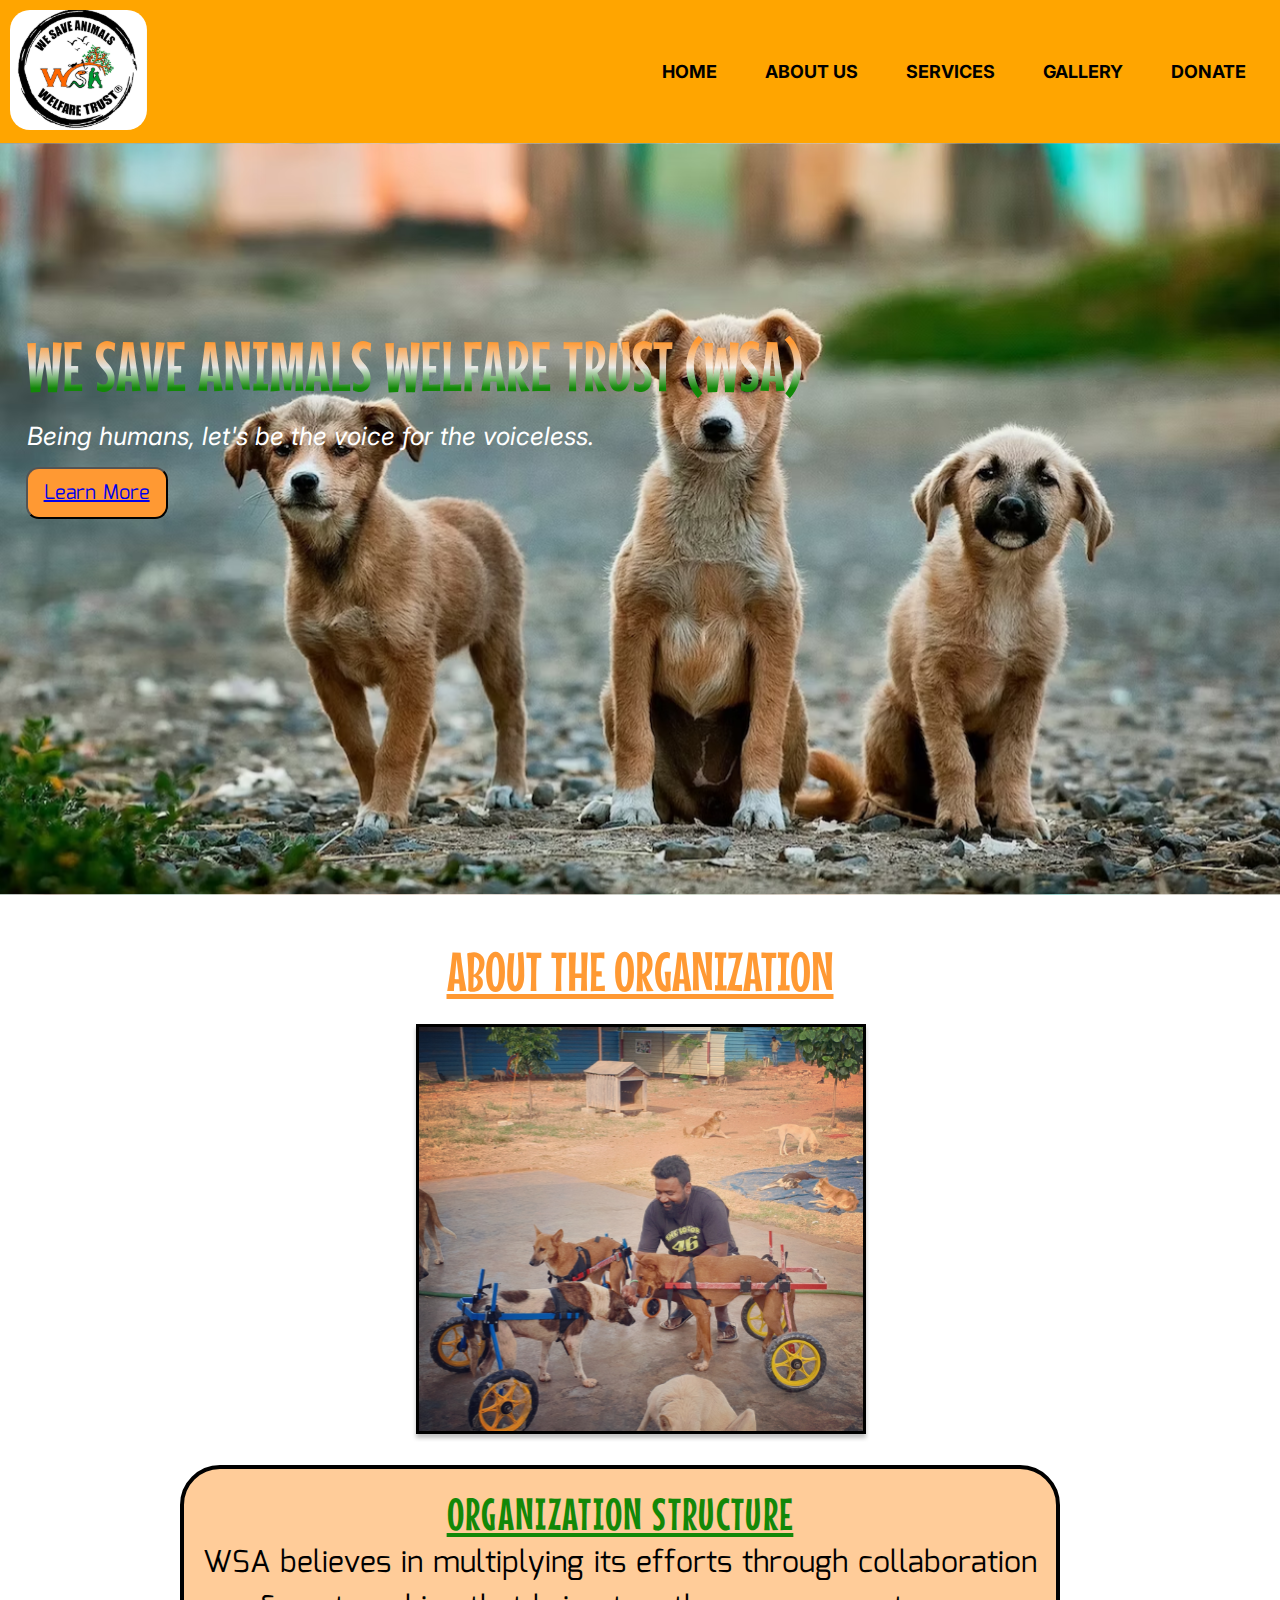
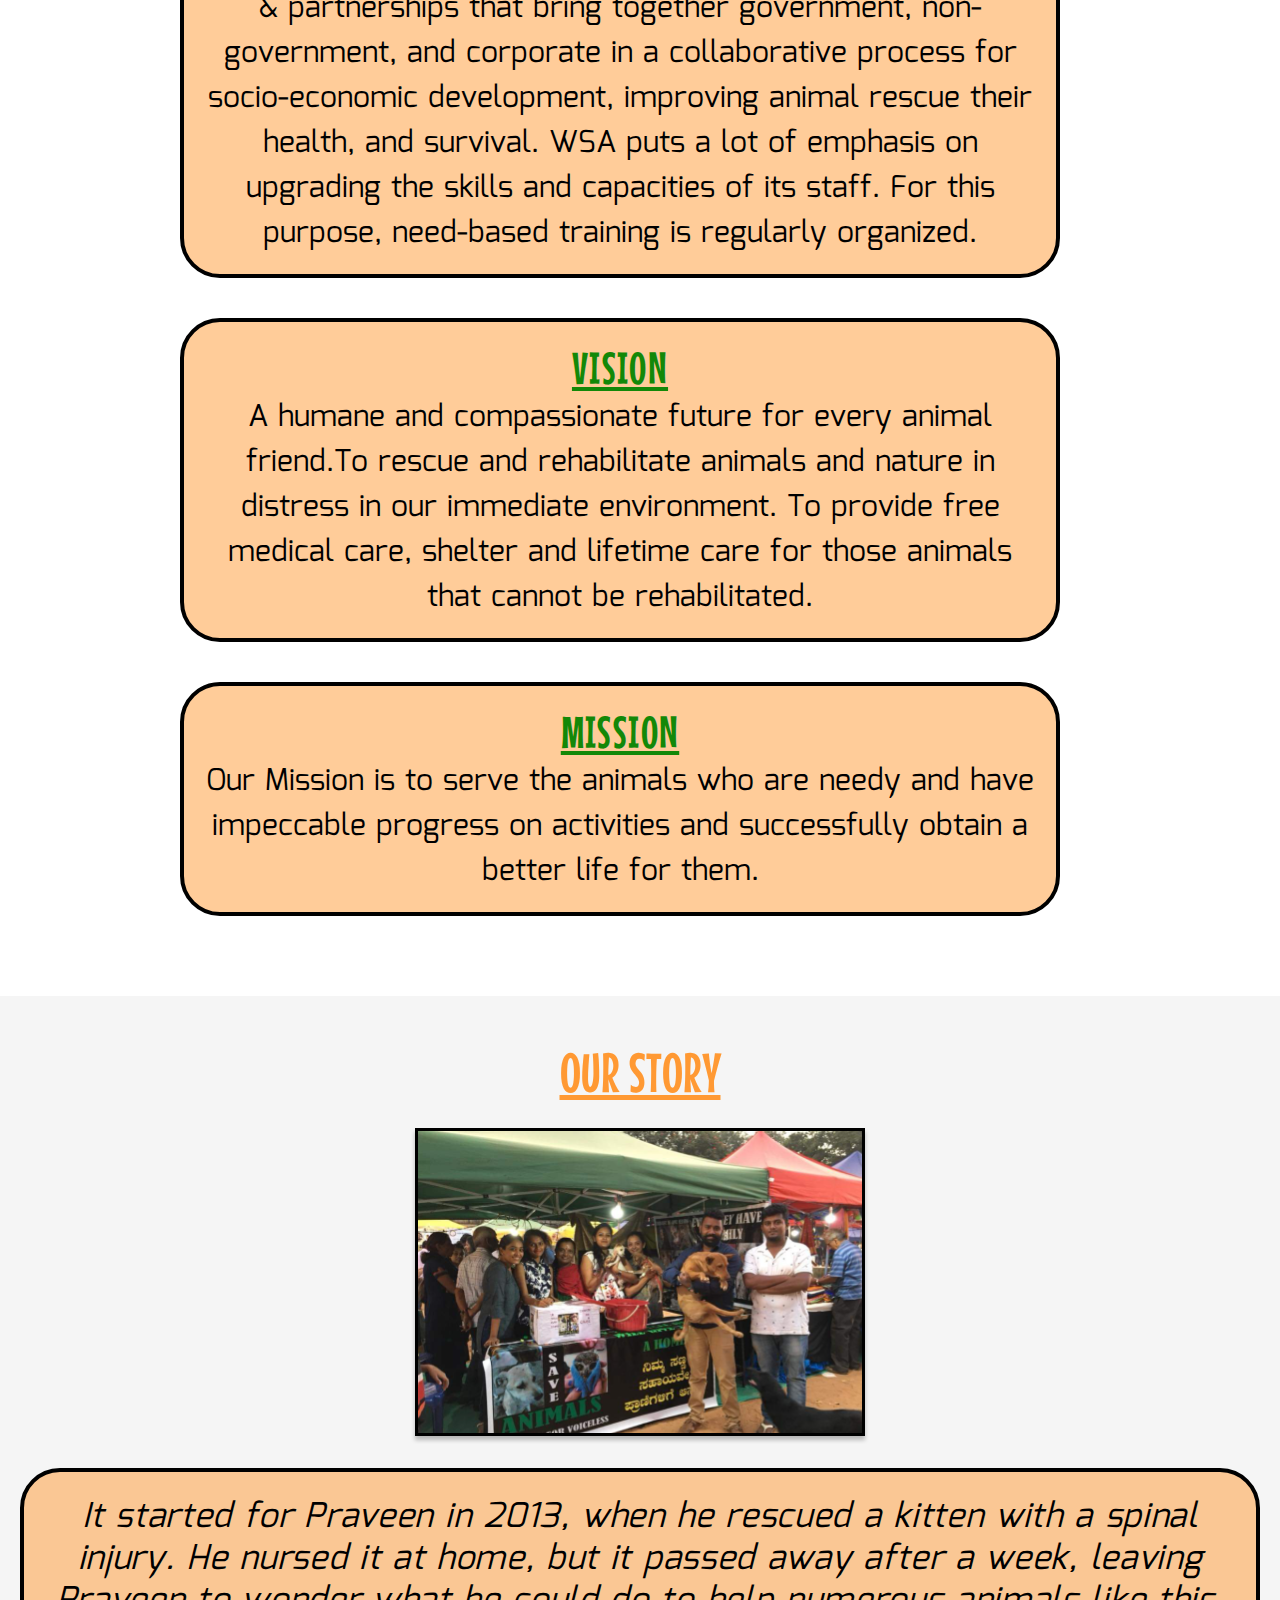
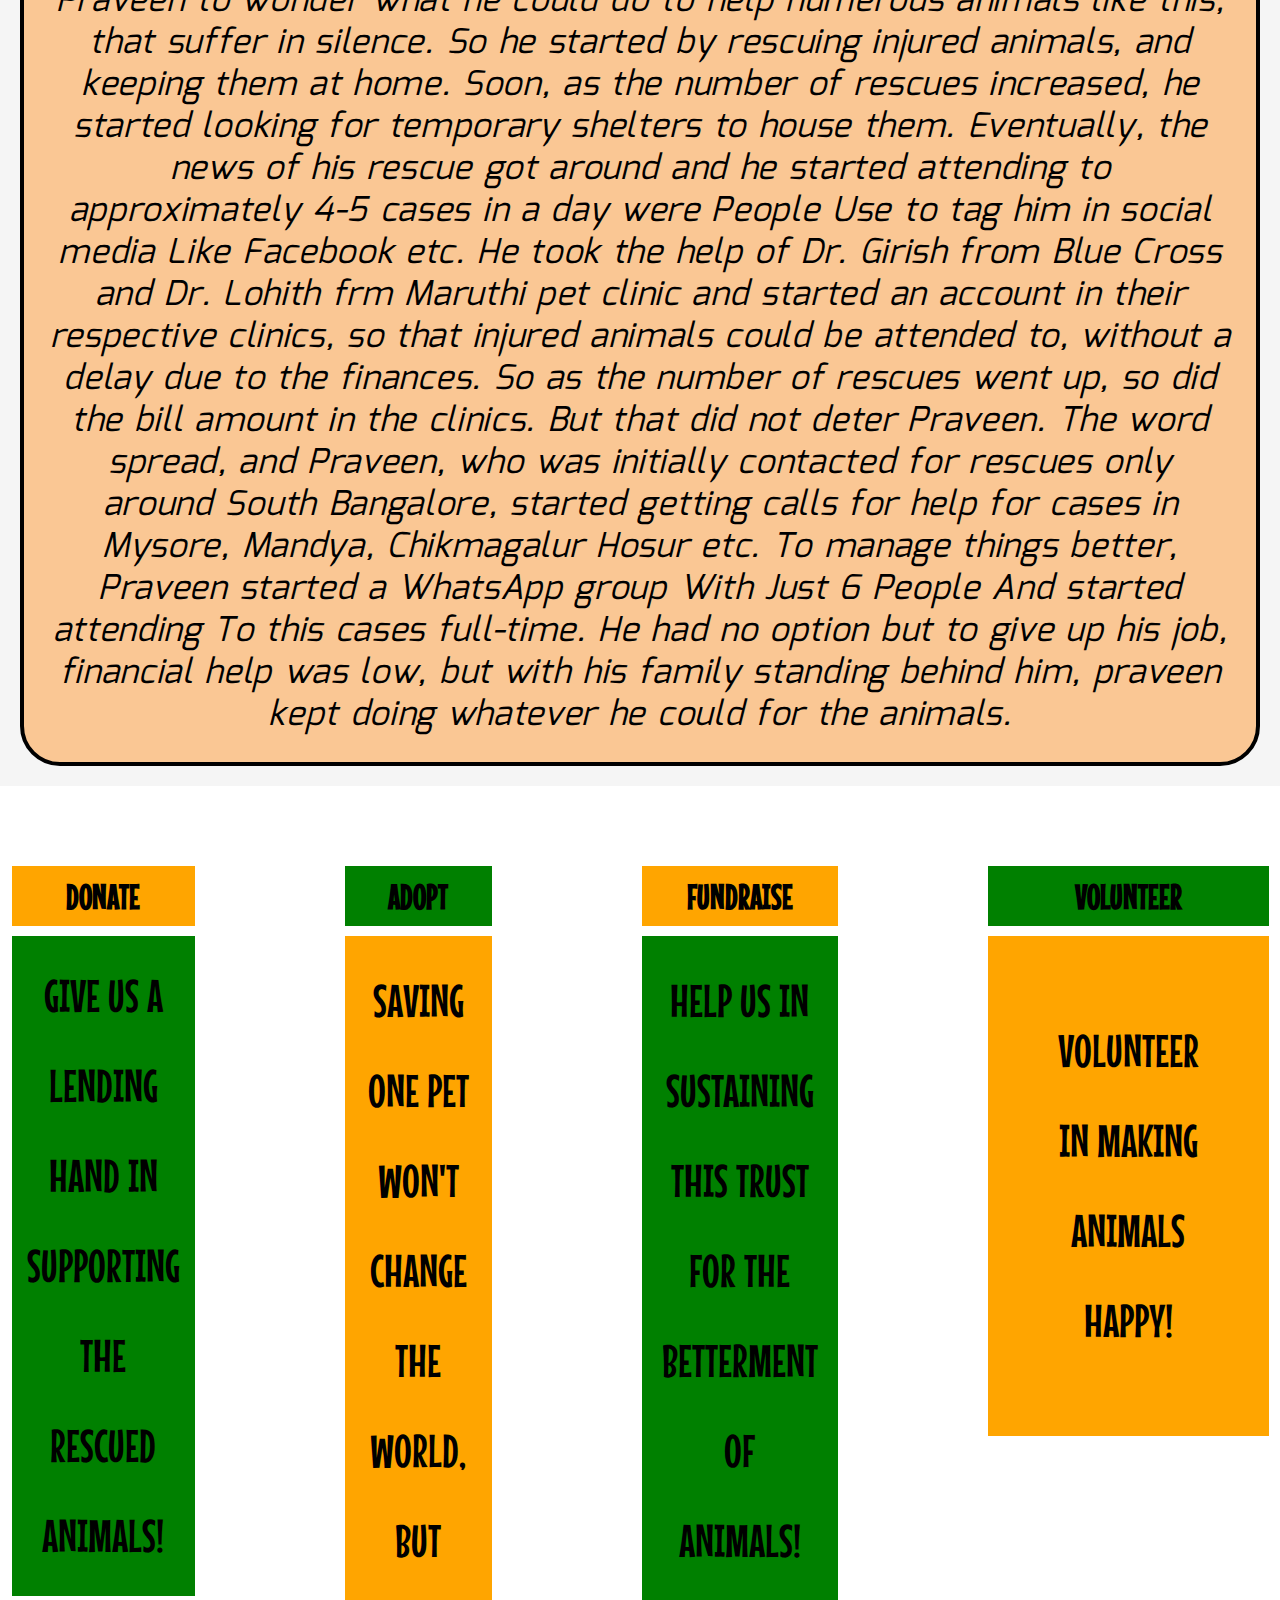
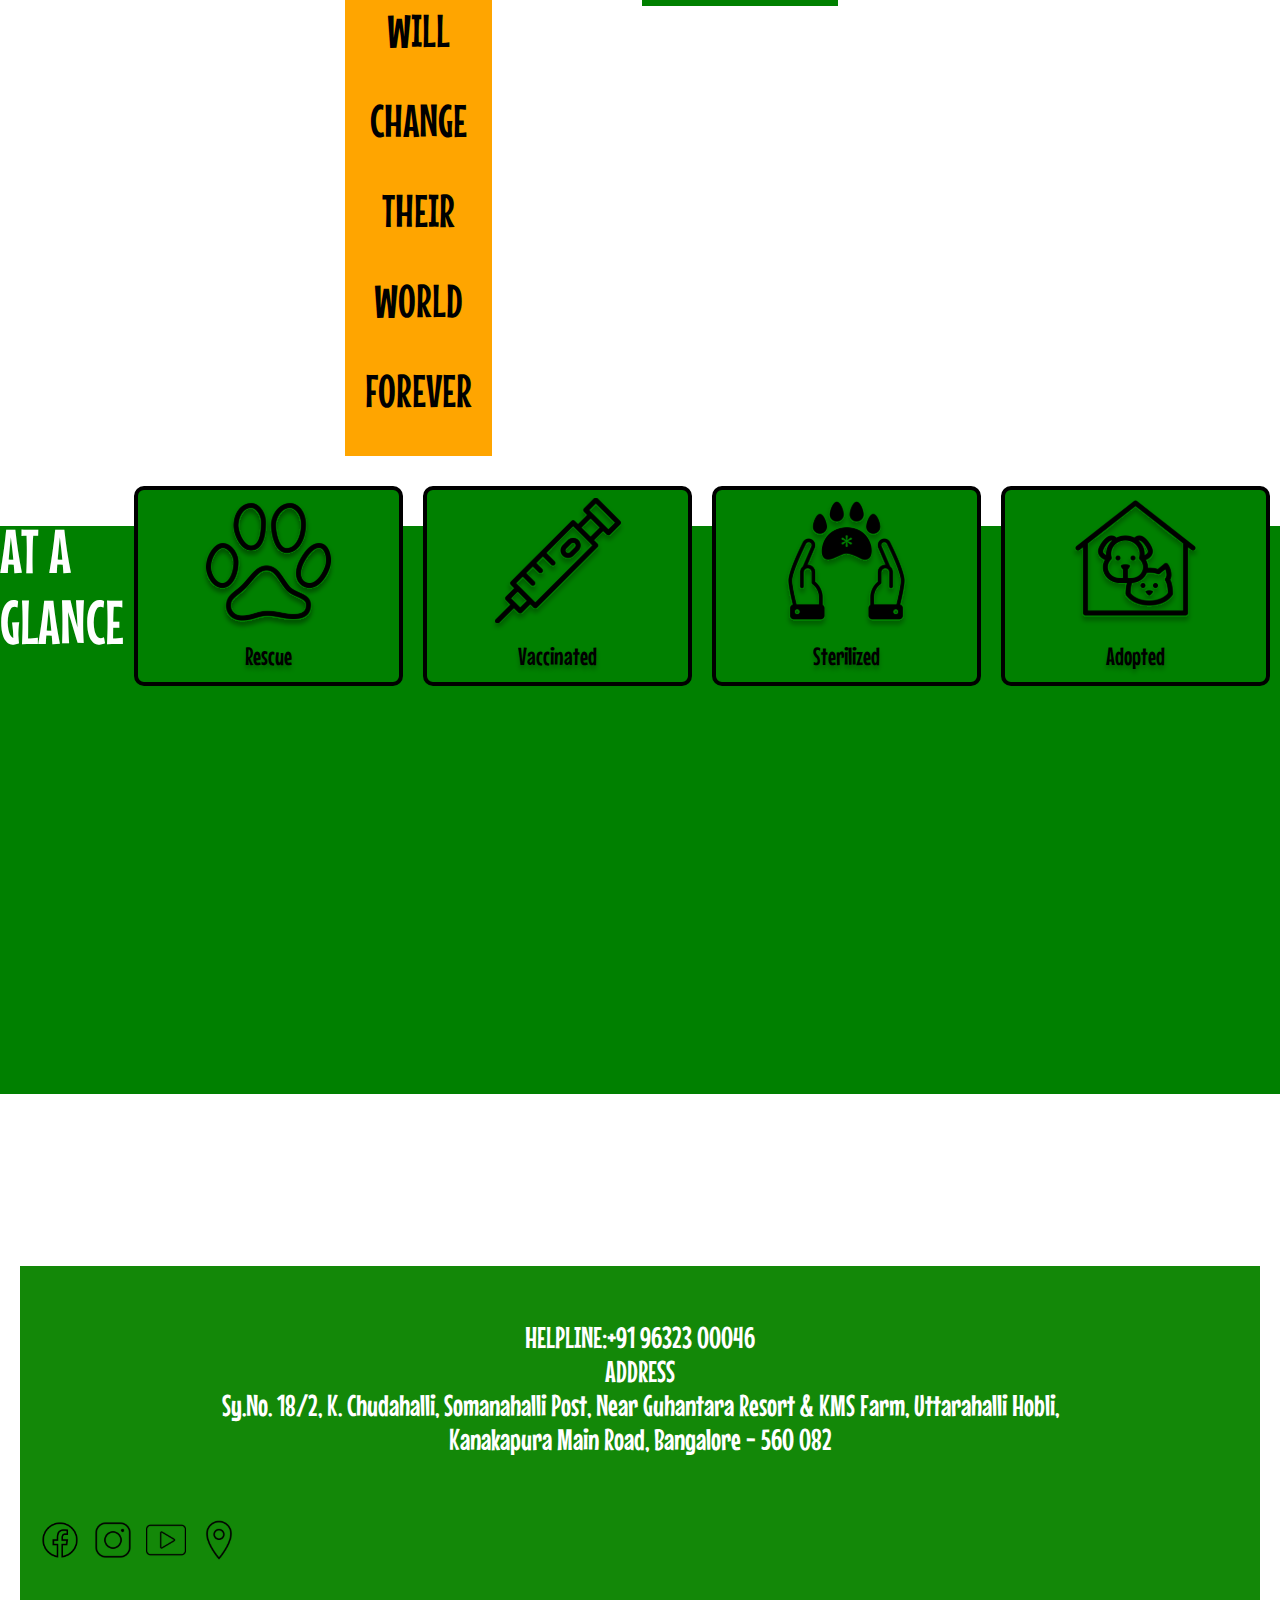
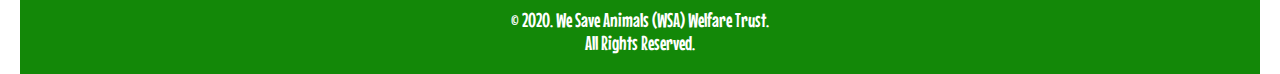
<file: index.html>
<!DOCTYPE html>
<html lang="en">

<head>
    <meta charset="UTF-8">
    <meta http-equiv="X-UA-Compatible" content="IE=edge">
    <meta name="viewport" content="width=device-width, initial-scale=1.0">
    <link rel="preconnect" href="https://fonts.googleapis.com">
    <link rel="preconnect" href="https://fonts.gstatic.com" crossorigin>
    <style>
        @import url('https://fonts.googleapis.com/css2?family=Inter:wght@500;700&family=Mina&family=Mouse+Memoirs&display=swap');
    </style>
    <link rel="stylesheet" href="./top.css">
    <link rel="stylesheet" href="./main.css">
    <link rel="shortcut icon" href="favicon-32x32.png" type="image/x-icon">
    <title>Main</title>
</head>

<body>

    <div class="nav-container">
        <!--navbar start-->
        <nav class="navigation_bar">
            <div class="logo">
                <img src="./logo.svg" alt="logo" width="137" height="120" />
            </div>

            <ul>
                <li>
                    <a href="index.html">HOME</a>
                </li>
                <li>
                    <a href="#ABOUT US">ABOUT US</a>
                </li>
                <li>
                    <a href="services.html">SERVICES</a>
                </li>
                <li>
                    <a href="gallery.html">GALLERY</a>
                </li>
                <li>
                    <a href="donate.html" class="btndark">DONATE</a>
                </li>
            </ul>
        </nav>
    </div>
    <!-- main-starts -->
    <main class="main-container">
        <div class="hero-image">
            <img src="./background.svg" alt="background">
            <div class="image-text">
                <div class="heading">WE SAVE ANIMALS WELFARE TRUST (WSA)</div>
                <p class="small-text"><i>Being humans, let's be the voice for the voiceless.</i></p>
                <button class="btn"><a href="donate.html">Learn More</a></button>
            </div>
        </div>
    </main>
    <!-- main-ends -->
    <!-- about-starts -->
    <div id="ABOUT US"></div>
    <div class="about-container">
        <u class="heading-about">ABOUT THE ORGANIZATION</u>
        <div class="about-img">
            <img src="./about page.svg" alt="about-page">
        </div>
        <div class="boxwhole">
            <div class="box1">
                <div class="org-struc"><u>ORGANIZATION STRUCTURE</u></div>
                <p class="org-body">WSA believes in multiplying its efforts through collaboration & partnerships that
                    bring
                    together government, non-government, and corporate in a collaborative process for socio-economic
                    development, improving animal rescue their health, and survival. WSA puts a lot of emphasis on
                    upgrading
                    the skills and capacities of its staff. For this purpose, need-based training is regularly
                    organized.
                </p>
            </div>
            <div class="box2">
                <div class="vision"><u>VISION</u>
                </div>
                <p class="vbody">A humane and compassionate future for every animal friend.To rescue and rehabilitate
                    animals and nature in distress in our immediate environment. To provide free medical care, shelter
                    and lifetime care for those animals that cannot be rehabilitated.</p>
            </div>
            <div class="box3">
                <div class="mission"><u>MISSION</u></div>
                <p class="mbody">Our Mission is to serve the animals who are needy and have impeccable progress on
                    activities and successfully obtain a better life for them.</p>
            </div>
        </div>
    </div>
    <!-- about-ends -->
    <!-- story-starts -->
    <div class="story-container">
        <u class="heading-story">OUR STORY</u>
        <img src="./ourStory.svg" alt="ourStory" class="story-image">
        <div class="box4">
            <p class="story-body"><i>It started for Praveen in 2013, when he rescued a kitten with a spinal injury. He
                    nursed it at home, but it passed away after a week, leaving Praveen to wonder what he could do to
                    help numerous animals like this, that suffer in silence. So he started by rescuing injured animals,
                    and keeping them at home. Soon, as the number of rescues increased, he started looking for temporary
                    shelters to house them. Eventually, the news of his rescue got around and he started attending to
                    approximately 4-5 cases in a day were People Use to tag him in social media Like Facebook etc. He
                    took the help of Dr. Girish from Blue Cross and Dr. Lohith frm Maruthi pet clinic and started an
                    account in their respective clinics, so that injured animals could be attended to, without a delay
                    due to the finances. So as the number of rescues went up, so did the bill amount in the clinics. But
                    that did not deter Praveen.

                    The word spread, and Praveen, who was initially contacted for rescues only around South Bangalore,
                    started getting calls for help for cases in Mysore, Mandya, Chikmagalur Hosur etc. To manage things
                    better, Praveen started a WhatsApp group With Just 6 People And started attending To this cases
                    full-time. He had no option but to give up his job, financial help was low, but with his family
                    standing behind him, praveen kept doing whatever he could for the animals.</i>
            </p>
        </div>
    </div>
    <!-- story-ends -->
    <!-- informative-page-starts -->
    <div class="informative-container">
        <div class="infobox">
            <div class="donate">
                DONATE
            </div>
            <p class="dontext">GIVE US A LENDING HAND IN SUPPORTING THE RESCUED ANIMALS!</p>
        </div>
        <div class="infobox">
            <div class="adopt">
                ADOPT
            </div>
            <p class="textadopt">SAVING ONE PET WON'T CHANGE THE WORLD, BUT WILL CHANGE THEIR WORLD FOREVER</p>
        </div>
        <div class="infobox">
            <div class="fundraise">
                FUNDRAISE
            </div>
            <p class="fundraisetext">HELP US IN SUSTAINING THIS TRUST FOR THE BETTERMENT OF ANIMALS!</p>
        </div>
        <div class="infobox">
            <div class="volunteer">
                VOLUNTEER
            </div>
            <p class="volunteertext">VOLUNTEER IN MAKING ANIMALS HAPPY!</p>
        </div>
    </div>
    <!-- information-page-ends -->
    <!-- interact-page-begins -->
    <div class="ataglance-container">
        <p class="ata">AT A GLANCE</p>
        <div class="rescue-section">
          <div class="imgrescue">
            <img src="./rescued.svg" alt="rescued" /><br>
          </div>
          <p class="restext">???<br>RESCUED</p>
        </div>
        <div class="vaccinated-section">
          <div class="imgvacci">
            <img src="./vaccinated.svg" alt="vaccinated" /><br>
          </div>
          <p class="vacitest">???<br>VACCINATED</p>
        </div>
        <div class="sterilized-section">
          <div class="imgster">
            <img src="./sterlized.svg" alt="sterlized" />
          </div>
          <p class="stertest">???<br>STERLIZED</p>
        </div>
        <div class="adopted-section">
          <div class="imgado">
            <img src="./adopted.svg" alt="adopted" />
          </div>
          <p class="adotest">???<br>ADOPTED</p>
        </div>
      </div>
      
    <!-- interact-page-ends -->
       <!-- ending-page-starts -->
       <footer>
        <div class="ending-container">
          <div class="right-section">
            <br> HELPLINE:+91 96323 00046<br>
            ADDRESS<br>
            Sy.No. 18/2, K. Chudahalli, Somanahalli Post, Near Guhantara Resort & KMS Farm, Uttarahalli Hobli,<br>
            Kanakapura
            Main Road, Bangalore - 560 082<br><br>
          </div>
          <div class="left-section">
            <div class="sociallinks">
              <li> <a href="https://www.facebook.com/people/WSA-We-Save-Animals/100064329866728/"><img
                    src="./fb.png" alt="fbnewicon" class="ing"><i class="fb"></i></a></li>
              <li><a href="https://www.instagram.com/we__save__animals/?hl=en"><img src="./insta.svg" alt="insta"
                    class="ing"><i class="in"></i></a></li>
              <li><a href="https://www.youtube.com/@wesaveanimals8357"><i class="yt"><img src="./youtube.svg"
                      alt="youtube" class="ing"></i></a></li>
              <li> <a
                  href="https://www.google.com/maps/place/We+Save+Animals/@12.791543,77.4895944,17z/data=!3m1!4b1!4m6!3m5!1s0x3bae41bc0304b55b:0x767846db379dcc5a!8m2!3d12.791543!4d77.4917831!16s%2Fg%2F11fjbkj2y0?entry=ttu"><img
                    src="./location.svg" alt="location" class="ing"><i class="loc"></i></a>
              </li>
            </div>
          </div>
          <div class="middle"> © 2020. We Save Animals (WSA) Welfare Trust.<br>
            All Rights Reserved.
          </div>
        </div>
      </footer>
      <!-- ending-page-ends -->
    <script src="./main.js"></script>
</body>

</html>
</file>
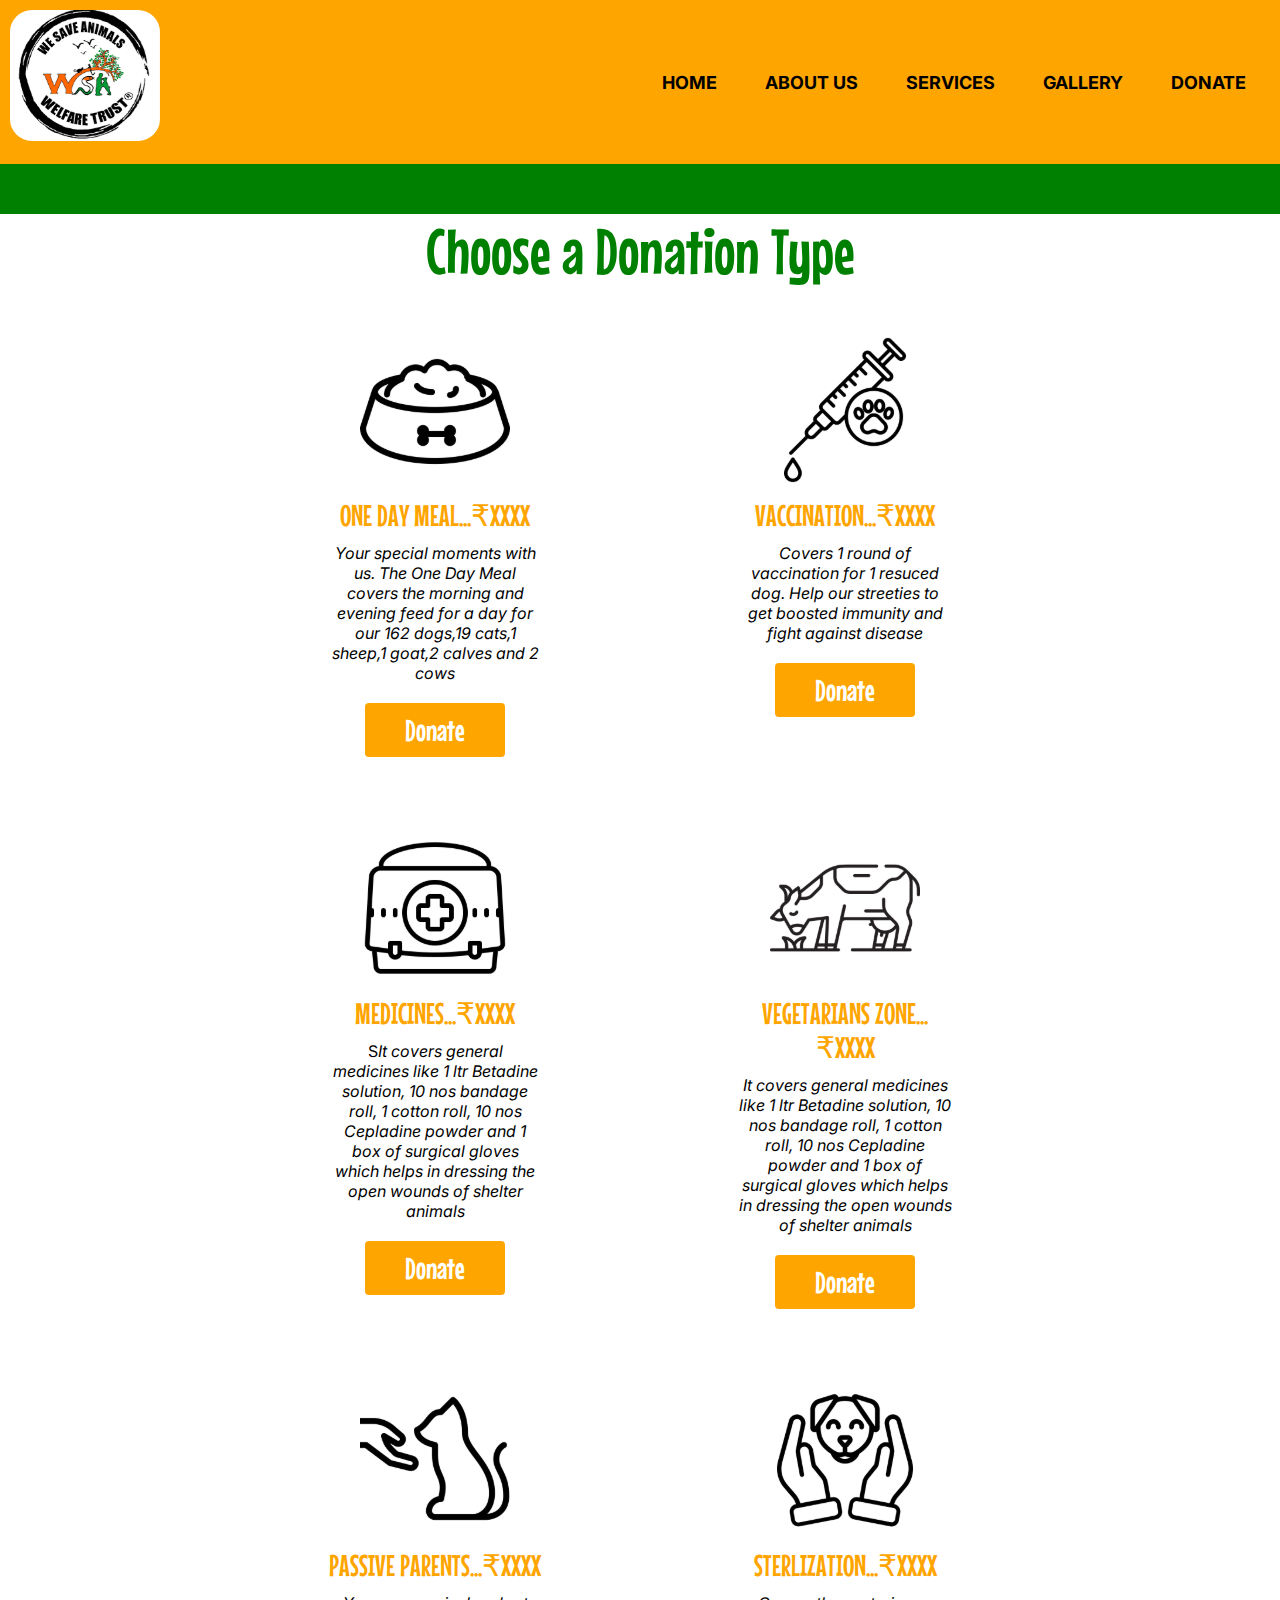
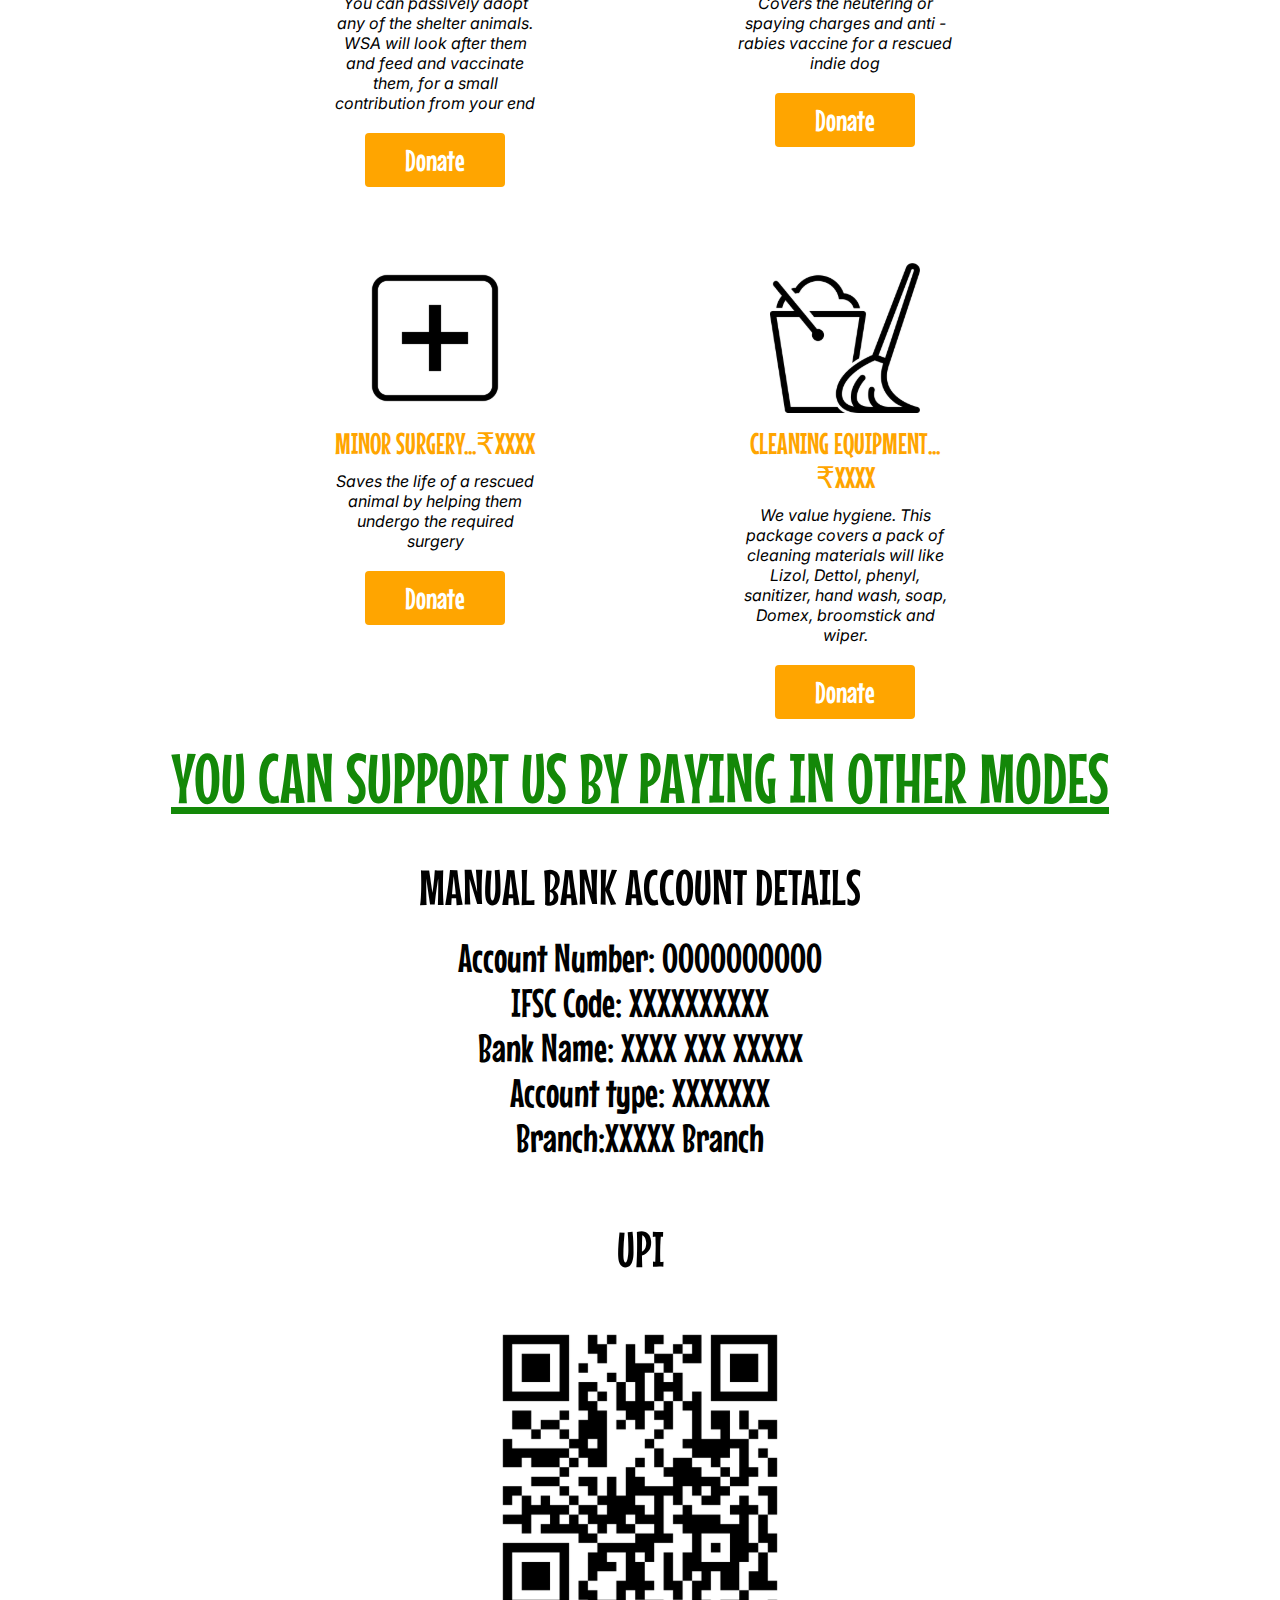
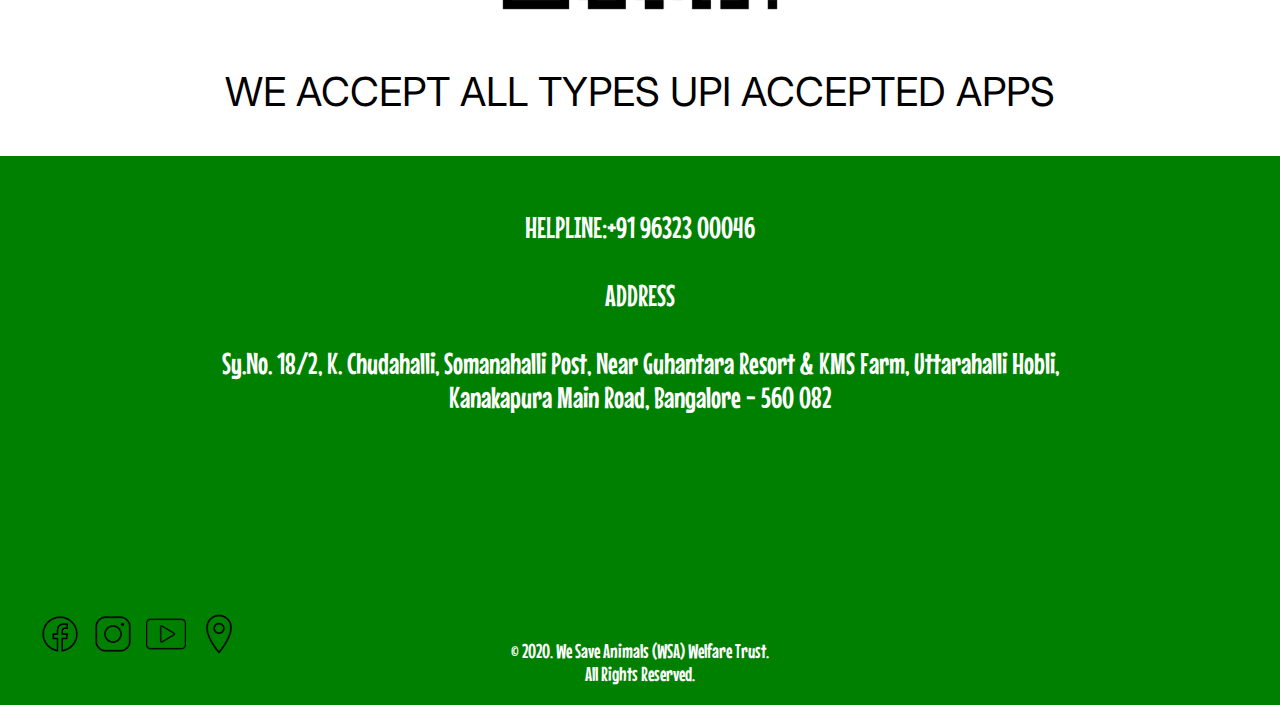
<file: donate.html>
<!DOCTYPE html>
<html lang="en">

<head>
  <meta charset="UTF-8">
  <meta http-equiv="X-UA-Compatible" content="IE=edge">
  <meta name="viewport" content="width=device-width, initial-scale=1.0">
  <style>
    @import url('https://fonts.googleapis.com/css2?family=Inter:wght@500;700&family=Mina&family=Mouse+Memoirs&display=swap');
  </style>
  <link rel="stylesheet" href="./top.css">
  <link rel="stylesheet" href="./donate.css">
  <link rel="stylesheet" href="footer.css">
  <title>Donate</title>
  <link rel="shortcut icon" href="favicon-32x32.png" type="image/x-icon">
</head>

<body>

  <div class="nav-container">
    <!--navbar start-->
    <nav class="navigation_bar">
      <div class="logo">
          <img src="./logo.svg" alt="logo" width="137" height="120" />
      </div>

      <ul>
          <li>
              <a href="index.html">HOME</a>
          </li>
          <li>
              <a href="index.html#ABOUT US">ABOUT US</a>
          </li>
          <li>
              <a href="services.html">SERVICES</a>
          </li>
          <li>
              <a href="gallery.html">GALLERY</a>
          </li>
          <li>
              <a href="donate.html" class="btndark">DONATE</a>
          </li>
      </ul>
  </nav>
</div>
    </nav>
    <!-- navbar-end -->
    <!-- main-page-starts -->
    <div class="greencover">
    </div>
    <div class="container">
      <div class="head1">
        Choose a Donation Type
      </div>
      <div class="donation-types">
        <div class="donation-type">
          <img src="./onedaymealDonate.svg" alt="onedaymealDonate" />
          <div class="textcont">ONE DAY MEAL...₹XXXX
          </div>
          <p><i>Your special moments with us. The One Day Meal covers the morning and evening feed for a day for our 162
              dogs,19 cats,1 sheep,1 goat,2 calves and 2 cows</i></p>
          <br>
          <a href="UPIpage.html" class="donate-btn">Donate </a>
        </div>


        <div class="donation-type">
          <img src="./vaccinationDonate.svg" alt="vaccinationDonate" />
          <div class="textcont">VACCINATION...₹XXXX
          </div>
          <p>
          <p><i>Covers 1 round of vaccination for 1 resuced dog. Help our streeties to get boosted immunity and fight
              against
              disease</i></p>
          <br>
          <a href="UPIpage.html" class="donate-btn">Donate </a>
        </div>

        <div class="donation-type">
          <img src="./medicineDonate.svg" alt="medicineDonate" />
          <div class="textcont">MEDICINES...₹XXXX
          </div>
          <p>S<i>It covers general medicines like 1 ltr Betadine solution, 10 nos bandage roll, 1 cotton roll, 10 nos
              Cepladine
              powder and 1 box of surgical gloves which helps in dressing the open wounds of shelter animals</i></p>
          <br>
          <a href="UPIpage.html" class="donate-btn">Donate </a>
        </div>

        <div class="donation-type">
          <img src="./vegezoneDonate.svg" alt="vegezoneDonate" />
          <div class="textcont">VEGETARIANS ZONE...₹XXXX
          </div>
          <p><i>It covers general medicines like 1 ltr Betadine solution, 10 nos bandage roll, 1 cotton roll, 10 nos
              Cepladine
              powder and 1 box of surgical gloves which helps in dressing the open wounds of shelter animals</i></p>
          <br>
          <a href="UPIpage.html" class="donate-btn">Donate</a>
        </div>

        <div class="donation-type">
          <img src="./passiveparentDonate.svg" alt="passiveparentDonate">
          <div class="textcont">PASSIVE PARENTS...₹XXXX
          </div>
          <p> <i>You can passively adopt any of the shelter animals. WSA will look after them and feed and vaccinate
              them, for a
              small contribution from your end</i></p>
          <br>
          <a href="UPIpage.html" class="donate-btn">Donate</a>
        </div>

        <div class="donation-type">
          <img src="./sterlizationDonate.svg" alt="sterlizationDonate" />
          <div class="textcont">STERLIZATION...₹XXXX
          </div>
          <p><i>Covers the neutering or spaying charges and anti - rabies vaccine for a rescued indie dog </i></p>
          <br>
          <a href="UPIpage.html" class="donate-btn">Donate</a>
        </div>

        <div class="donation-type">
          <img src="./minorSurgeryDonate.svg" alt="minorSurgeryDonate" />
          <div class="textcont">MINOR SURGERY...₹XXXX
          </div>
          <p><i>Saves the life of a rescued animal by helping them undergo the required surgery</i></p>
          <br>
          <a href="UPIpage.html" class="donate-btn">Donate</a>
        </div>

        <div class="donation-type">
          <img src="./cleaningEquipDonate.svg" alt="cleaningEquipDonate">
          <div class="textcont">CLEANING EQUIPMENT...₹XXXX
          </div>
          <p> <i>We value hygiene. This package covers a pack of cleaning materials will like Lizol, Dettol, phenyl,
              sanitizer,
              hand wash, soap, Domex, broomstick and wiper.
            </i></p>
          <br>
          <a href="UPIpage.html" class="donate-btn">Donate</a>
        </div>
      </div>
    </div>

    <!-- mainpage-ends -->
    <!-- manual-donate-starts -->
    <div class="or"><u> YOU CAN SUPPORT US BY PAYING IN OTHER MODES</u></div>
    <div id="PAYMENT">
    <div class="manual">
      <div class="payment">
        MANUAL BANK ACCOUNT DETAILS<br>
        <div class="infopay">
          Account Number: 0000000000<br>
          IFSC Code: XXXXXXXXXX<br>
          Bank Name: XXXX XXX XXXXX<br>
          Account type: XXXXXXX<br>
          Branch:XXXXX Branch
        </div>
      </div>
    </div>
    <div class="upi">
      <p class="upitext">UPI</p>
      <img src="./upidonate.svg" alt="upidonate" class="upiimg">
      <p class="uptext">WE ACCEPT ALL TYPES UPI ACCEPTED APPS</p>
    </div>
    </div>
    <!-- manual-donate-ends -->
    <!-- ending-page-starts -->
    <footer>
      <div class="ending-container">
        <div class="right-section">
          <br> HELPLINE:+91 96323 00046<br><br>
          ADDRESS<br><br>
          Sy.No. 18/2, K. Chudahalli, Somanahalli Post, Near Guhantara Resort & KMS Farm, Uttarahalli Hobli,<br>
          Kanakapura
          Main Road, Bangalore - 560 082<br><br>
        </div>
        <footer class="footer">
          <div class="left-section">
            <div class="sociallinks">
              <li> <a href="https://www.facebook.com/people/WSA-We-Save-Animals/100064329866728/"><img
                src="./fb.png" alt="fbnewicon" class="ing"><i class="fb"></i></a></li>
          <li><a href="https://www.instagram.com/we__save__animals/?hl=en"><img src="./insta.svg" alt="insta"
                class="ing"><i class="in"></i></a></li>
          <li><a href="https://www.youtube.com/@wesaveanimals8357"><i class="yt"><img src="./youtube.svg"
                  alt="youtube" class="ing"></i></a></li>
          <li> <a
              href="https://www.google.com/maps/place/We+Save+Animals/@12.791543,77.4895944,17z/data=!3m1!4b1!4m6!3m5!1s0x3bae41bc0304b55b:0x767846db379dcc5a!8m2!3d12.791543!4d77.4917831!16s%2Fg%2F11fjbkj2y0?entry=ttu"><img
                src="./location.svg" alt="location" class="ing"><i class="loc"></i></a>
          </li>
            </div>
          </div>
        </footer>
        
        <div class="middle"> © 2020. We Save Animals (WSA) Welfare Trust.<br>
          All Rights Reserved.
        </div>
      </div>
    </footer>
    <!-- ending-page-ends -->
</body>
</file>
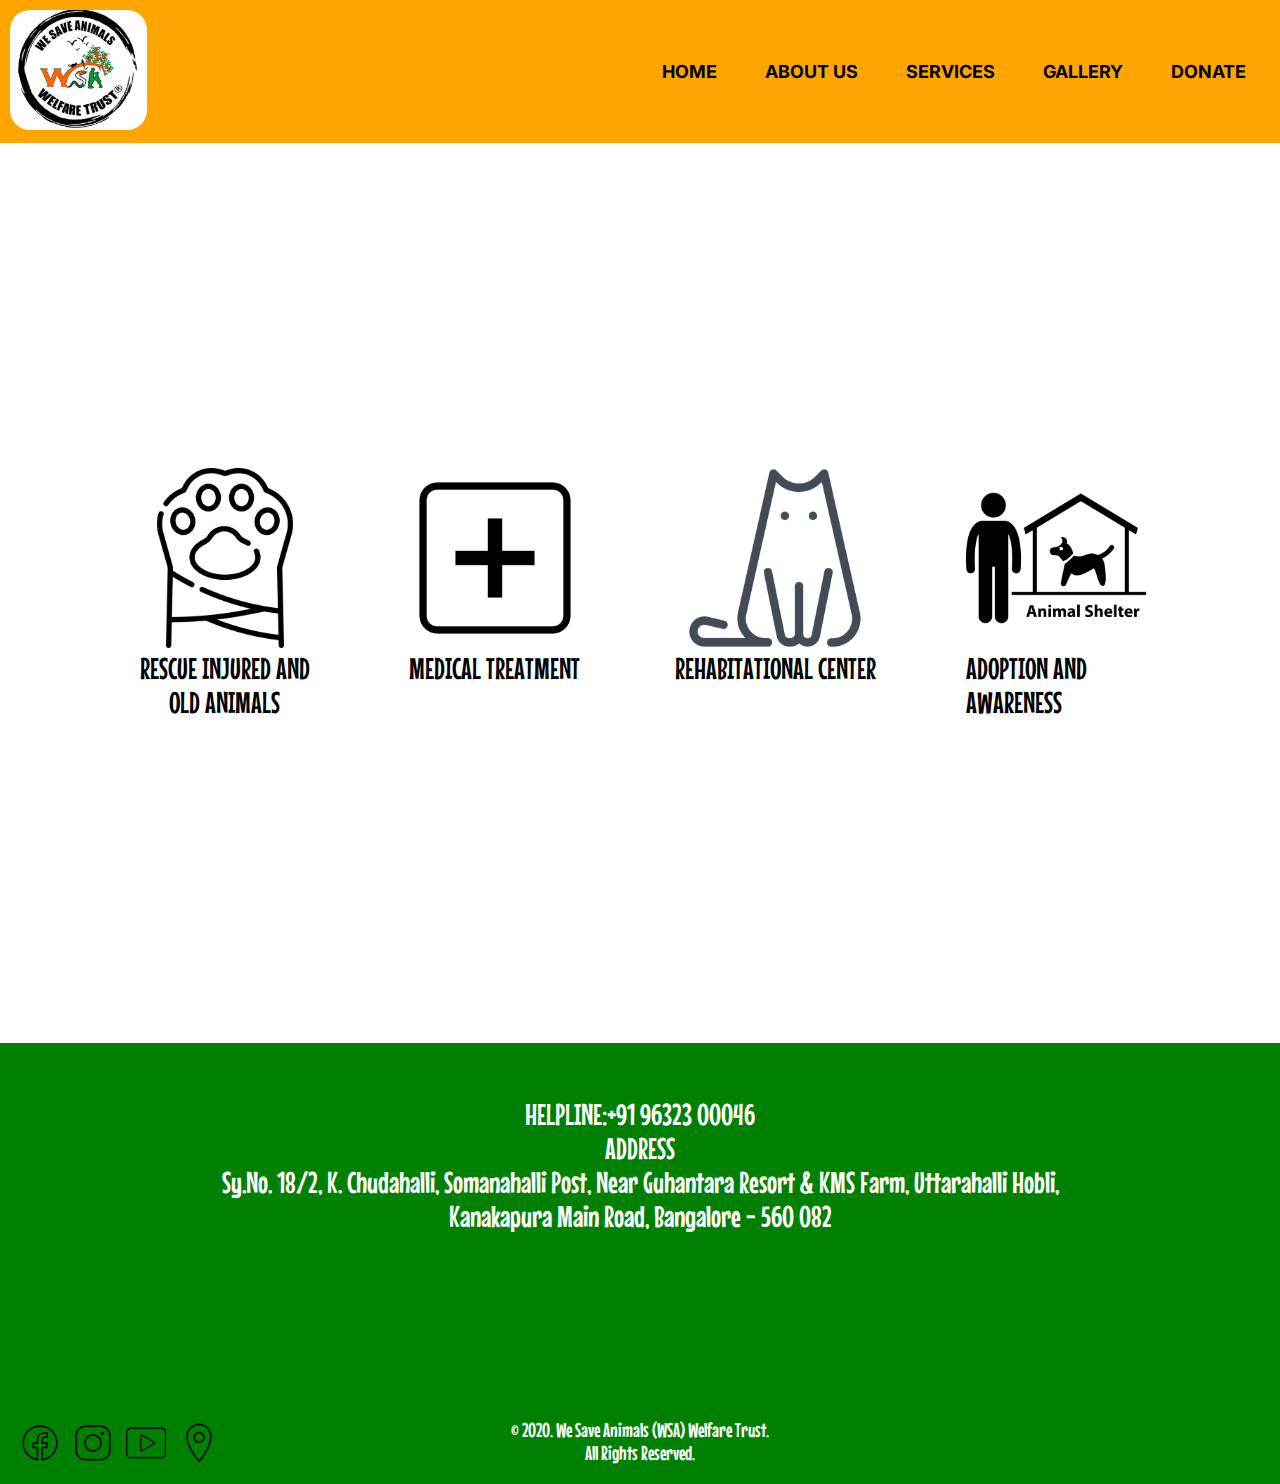
<file: services.html>
<!DOCTYPE html>
<html lang="en">

<head>
  <meta charset="UTF-8">
  <meta http-equiv="X-UA-Compatible" content="IE=edge">
  <meta name="viewport" content="width=device-width, initial-scale=1.0">

  <style>
    @import url('https://fonts.googleapis.com/css2?family=Inter:wght@500;700&family=Mina&family=Mouse+Memoirs&display=swap');
  </style>
  <link rel="stylesheet" href="top.css">
  <link rel="stylesheet" href="footer.css">
  <link rel="stylesheet" href="services.css">
  <title>Services</title>
  <link rel="shortcut icon" href="favicon-32x32.png" type="image/x-icon">
</head>

<body>

  <div class="service-container">

    <!--navbar start-->
    <div class="nav-container">
      <!--navbar start-->
      <nav class="navigation_bar">
          <div class="logo">
              <img src="./logo.svg" alt="logo" width="137" height="120" />
          </div>

          <ul>
              <li>
                  <a href="index.html">HOME</a>
              </li>
              <li>
                  <a href="index.html#ABOUT US">ABOUT US</a>
              </li>
              <li>
                  <a href="services.html">SERVICES</a>
              </li>
              <li>
                  <a href="gallery.html">GALLERY</a>
              </li>
              <li>
                  <a href="donate.html" class="btndark">DONATE</a>
              </li>
          </ul>
      </nav>
  </div>
    <!-- navbar-end -->
    <!-- main_page_starts  -->

    <div class="containerService">
      <div class="servmain">
        <div class="image-item">
          <img src="./rescueService.svg" alt="rescueService" class="SeImg">
          <p>RESCUE INJURED AND <br>OLD ANIMALS<br></p>
        </div>
        <div class="image-item">
          <img src="./medicalService.svg" alt="medicalService" class="SeImg">
          <p>MEDICAL TREATMENT<br></p>
        </div>
        <div class="image-item">
          <img src="./rehabService.svg" alt="rehabService" class="SeImg">
          <p>REHABITATIONAL CENTER<br></p>
        </div>
        <div class="img-item">
          <img src="./AdoptService.svg" alt="AdoptService" class="SeImg">
          <p>ADOPTION AND<br>AWARENESS</p>
        </div>
      </div>
    </div>
    <!--main_page_ends -->
    <!-- ending-page-starts -->
    <footer>
      <div class="ending-container">
        <div class="right-section">
          <br> HELPLINE:+91 96323 00046<br>
          ADDRESS<br>
          Sy.No. 18/2, K. Chudahalli, Somanahalli Post, Near Guhantara Resort & KMS Farm, Uttarahalli Hobli,<br>
          Kanakapura
          Main Road, Bangalore - 560 082<br><br>
        </div>
        <div class="left-section">
          <div class="sociallinks">
            <li> <a href="https://www.facebook.com/people/WSA-We-Save-Animals/100064329866728/"><img
                  src="./fb.png" alt="fbnewicon" class="ing"><i class="fb"></i></a></li>
            <li><a href="https://www.instagram.com/we__save__animals/?hl=en"><img src="./insta.svg" alt="insta"
                  class="ing"><i class="in"></i></a></li>
            <li><a href="https://www.youtube.com/@wesaveanimals8357"><i class="yt"><img src="./youtube.svg"
                    alt="youtube" class="ing"></i></a></li>
            <li> <a
                href="https://www.google.com/maps/place/We+Save+Animals/@12.791543,77.4895944,17z/data=!3m1!4b1!4m6!3m5!1s0x3bae41bc0304b55b:0x767846db379dcc5a!8m2!3d12.791543!4d77.4917831!16s%2Fg%2F11fjbkj2y0?entry=ttu"><img
                  src="./location.svg" alt="location" class="ing"><i class="loc"></i></a>
            </li>
          </div>
        </div>
        <div class="middle"> © 2020. We Save Animals (WSA) Welfare Trust.<br>
          All Rights Reserved.
        </div>
      </div>
    </footer>
    <!-- ending-page-ends -->
</body>

</html>
</file>
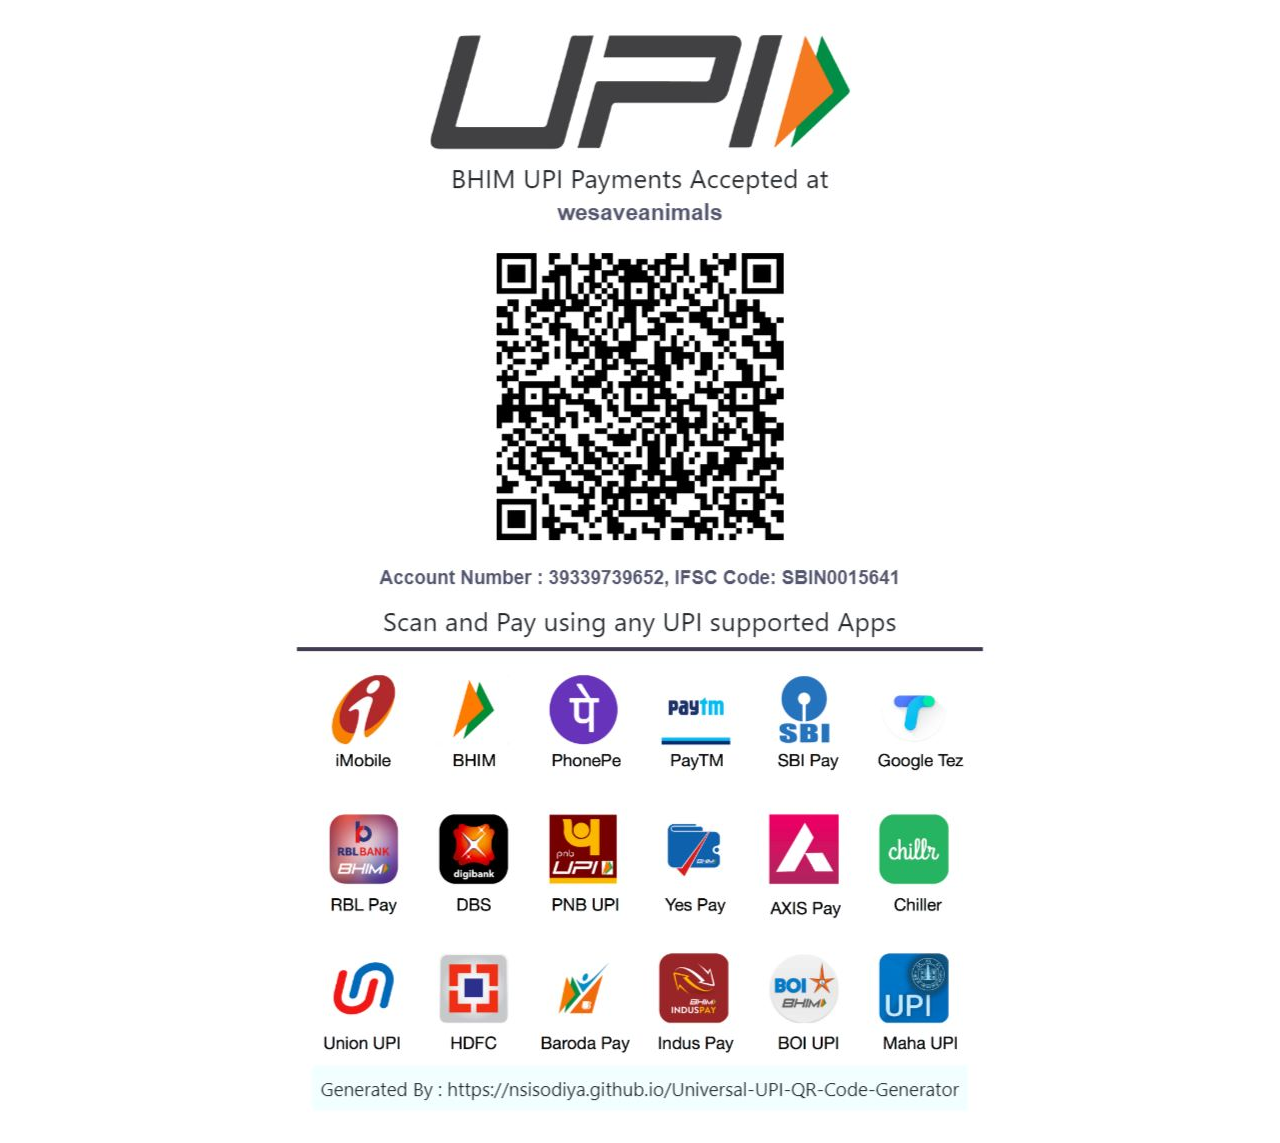
<file: UPIpage.html>
<!DOCTYPE html>
<html lang="en">
<head>
    <meta charset="UTF-8">
    <meta name="viewport" content="width=device-width, initial-scale=1.0">
    <link rel="shortcut icon" href="favicon-32x32.png" type="image/x-icon">
    <title>Payment</title>
    <style>

        .qrimg{
            position: relative;
            left: 50%;
            transform: translateX(-50%);
            max-width: 100%;
            height: auto;
        }

        @media only screen and (max-width: 768px) {
          
            .qrimg {
                left: 50%;
                transform: translateX(-50%);
                max-width: 80%;
            }
        }
    </style>
</head>
<body>
        <img src="./qrdon.jpeg" alt="qrdon" class="qrimg">
    </div>
</body>
</html>
</file>
<file: top.css>
@import url('https://fonts.googleapis.com/css2?family=Inter:wght@500;700&family=Mina&family=Mouse+Memoirs&display=swap');

* {
    padding: 0;
    margin: 0;
    box-sizing: border-box;
}

.nav-container {
    width: 100%;
}

.navigation_bar {
    position: sticky;
    top: 0;
    z-index: 999;
    height: 1%;
    background-color: orange;
    padding: 10px;
}

nav {
    display: flex;
    align-items: center;
    justify-content: space-between;
    width: 100%;
}

nav ul {
    display: flex;
    list-style: none;
}

nav ul li {
    margin: 0 24px;
    display: inline;
}

nav ul li a {
    font-weight: bold;
    font-size: 18px;
    text-decoration: none;
    color: black;
    font-family: 'Inter', sans-serif;
    transition: color 0.3s ease;
}

nav ul li a:hover {
    color: white;
}

.menu-toggle {
    font-size: 20px;
    cursor: pointer;
    display: none;
}

.menu {
    display: none;
}

.menu.open {
    display: block;
}

.menu-toggle.open {
    transform: rotate(90deg);
}

@media (max-width: 768px) {
    nav {
        flex-direction: column;
        padding: 10px 0;
    }

    nav ul {
        flex-direction: column;
        align-items: center;
        margin-top: 10px;
    }

    nav ul li {
        margin: 10px 0;
    }

    nav ul li a {
        font-size: 16px;
    }

    .menu-toggle {
        display: block;
    }
}
</file>
<file: main.css>
@import url('https://fonts.googleapis.com/css2?family=Inter:wght@500;700&family=Mina&family=Mouse+Memoirs&display=swap');

body {
    font-family: 'Mouse Memoirs', sans-serif;
    margin: 0;
    padding: 0;
    background-color: white;
}


/* Main */
.main-container {
    position: relative;
}

.hero-image {
    position: relative;
    width: 100%;
}

.hero-image img {
    width: 100%;
    height: auto;
}

.image-text {
    position: absolute;
    top: 37%;
    left: 42%;
    transform: translate(-50%, -50%);
    text-align: left;
    color: white;
    width: 80%;
    opacity: 0;
    transition: opacity 1s ease-in-out;
}

.image-text.show {
    opacity: 1;
}

.heading {
    font-size: 70px;
    margin-bottom: 10px;
    white-space: nowrap;
    background: linear-gradient(180deg, #ff9933 21.15%, rgba(255, 255, 255, 0.81) 52.4%, #138808 77.92%);
    -webkit-background-clip: text;
    -webkit-text-fill-color: transparent;
    background-clip: text;
    -webkit-text-fill-color: transparent;
}

.small-text {
    padding-left: 1px;
    font-size: 25px;
    font-family: 'Inter', sans-serif;
    color: white;
    white-space: nowrap;
    margin-top: 15px;
}

.btn {
    font-size: 20px;
    font-family: 'Mina', sans-serif;
    border-radius: 13px;
    padding: 8px 16px;
    font-weight: normal;
    transition: all 400ms;
    background-color: #ff9933;
    text-decoration: none;
    transition: all 400ms;
    margin-top: 16px;
}

.btn:hover {
    background-color: #138808;
}

@media only screen and (max-width: 768px) {
    .heading {
        font-size: 25px;
    }

    .small-text {
        font-size: 9px;
    }

    .btn {
        font-size: 10px;
        padding: 6px 6px;
    }
}

/* About */
.about-container {
    display: flex;
    flex-direction: column;
    align-items: center;
    justify-content: center;
    text-align: center;
    margin: 0 auto;
    padding: 20px;
    max-width: 1000px;
    box-sizing: border-box;
}

.heading-about {
    font-size: 55px;
    line-height: 1.2;
    margin-top: 20px;
    color: #ff9933;
}

.about-img {
    text-align: center;
    margin-top: 20px;
}

.boxwhole {
    display: flex;
    flex-wrap: wrap;
    justify-content: center;
    max-width: 1000px;
    margin: 0 auto;
    padding: 20px;
    box-sizing: border-box;
}

.box1,
.box2,
.box3 {
    flex: 1 0 calc(50% - 20px);
    margin-bottom: 40px;
    background-color: rgba(255, 153, 51, 0.5);
      text-align: center; 
      border-radius: 40px;
      border-width: 4px;
      border-style: solid;
      border-color: black;
      padding: 2%;
}

.box1:nth-child(odd),
.box2:nth-child(even),
.box3:nth-child(odd) {
    margin-right: 40px;
}

.org-struc,
.vision,
.mission {
    font-family: 'Mouse Memoirs';
    font-style: normal;
    font-weight: 400;
    font-size: 45px;
    line-height: 54px;
    text-align: center;
    letter-spacing: 0.03em;
    
    color: #138808;
    
    mix-blend-mode: normal;
}

.org-body,
.vbody,
.mbody {   
    font-family: 'Mina', sans-serif;
    font-style: normal;
    line-height: 45px;
    text-align: center;
    letter-spacing: 0.0em;
    color: #000000;
    font-size: 30px;
      }   



@media only screen and (max-width: 768px) {
    .heading-about {
        font-size: 24px;
    }

    .org-struc,
    .vision,
    .mission {
        font-size: 20px;
    }

    .org-body,
    .vbody,
    .mbody {
        font-style: italic;
        font-size: 16px;
    }

    .box1,
    .box2,
    .box3 {
        flex: 1 0 50%;
        margin-right: 0;
    }
}
@keyframes floatAnimation {
    0% {
        transform: translateY(0);
    }
    50% {
        transform: translateY(-10px);
    }
    100% {
        transform: translateY(0);
    }
}

.box1 {
    animation: floatAnimation 3s infinite ease-in-out;
    animation-delay: 1s; /* Adjust the delay for the first box */
}

.box2 {
    animation: floatAnimation 3s infinite ease-in-out;
    animation-delay: 1.2s; /* Adjust the delay for the second box */
}

.box3 {
    animation: floatAnimation 3s infinite ease-in-out;
    animation-delay: 1.4s; /* Adjust the delay for the third box */
}
.animate-container {
    opacity: 0;
    transform: translateY(50px);
    transition: opacity 0.5s ease-in-out, transform 0.5s ease-in-out;
  }
  
  .animate-container.animate-show {
    opacity: 1;
    transform: translateY(0);
  }
  
/* about-page-finishes */

/* story-starts */
.story-container {
    display: flex;
    flex-direction: column;
    align-items: center;
    justify-content: center;
    text-align: center;
    margin: 0 auto;
    padding: 20px;
    max-width: 100%;
    box-sizing: border-box;
    background-color: whitesmoke;
}

.heading-story {
    text-align: center;
    font-family: 'Mouse Memoirs';
    font-style: normal;
    font-size: 55px;
    color: #FF9933;
    padding: 2%;
}

.story-image {
    padding-bottom: 2%;
}

.box4 {
    width: 100%;
    background-color: rgba(255, 153, 51, 0.5);
    text-align: center;
    border-radius: 40px;
    border: 4px solid #000000;
    padding: 2%;
}

.story-body {
    font-family: 'Mina', sans-serif;
    font-size: 34px;
    line-height: 42px;
    text-align: center;
    letter-spacing: 0.02em;
    color: #000000;
}

@media only screen and (max-width: 768px) {
    .heading-story {
        font-size:30px;
    }

    .story-body {
        font-size: 20px;
        line-height: 18px;
    }
}



/* info-page */
.informative-container {
  display: flex;
  justify-content: center;
  align-items: stretch;
  gap: 50px;
  padding-top: 30px;
}

.infobox {
  flex: 1;
  max-width: 100%;
  text-align: center;
  padding: 50px;
  border-radius: 10px;
  transition: transform 0.3s ease-in-out;
  background-color: white;
}

.infobox:hover {
  transform: scale(1.05);
}

.donate {
  background-color: orange;
  font-weight: bold;
  font-size: 35px;
  margin-bottom: 10px;
  padding: 10px;
}

.dontext {
  background-color: green;
  font-size: 35px;
  line-height: 60px;
  padding: 15px;  
}

.adopt {
  background-color: green;
  font-weight: bold;
  font-size: 35px;
  margin-bottom: 10px;
  padding: 10px;
}

.textadopt {
  background-color: orange;
  font-size: 35px;
  line-height: 60px;
  padding: 20px;  
}

.fundraise {
  background-color: orange;
  font-weight: bold;
  font-size: 35px;
  margin-bottom: 10px;
  padding: 10px;
}

.fundraisetext {
  background-color: green;
  font-size: 35px;
  line-height: 60px;
  padding: 20px;  
}

.volunteer {
  background-color: green;
  font-weight: bold;
  font-size: 35px;
  margin-bottom: 10px;
  padding: 10px;
}

.volunteertext {
  text-align: center;
  background-color: orange;
  font-size: 35px;
  line-height: 60px;
  padding: 70px;  
}

.donate:hover,
.adopt:hover,
.fundraise:hover,
.volunteer:hover {
  color: black;
}

.dontext,
.textadopt,
.fundraisetext,
.volunteertext {
  font-size: 46px;
  line-height: 90px;
  transition: color 0.3s ease-in-out;
}

.dontext:hover,
.textadopt:hover,
.fundraisetext:hover,
.volunteertext:hover {
  color: black;
}

@media only screen and (max-width: 768px) {
  .informative-container {
    flex-direction: column;
    align-items: center;
    gap: 20px;
    padding-top: 10px;
  }

  .infobox {
    flex: 1;
    max-width: 70%;
    text-align: center;
    padding: 15px;
    border-radius: 10px;
    transition: transform 0.3s ease-in-out;
    background-color: white;
  }

  .donate,
  .adopt,
  .fundraise,
  .volunteer {
    font-size: 30px;
  }

  .dontext,
  .textadopt,
  .fundraisetext,
  .volunteertext {
    font-size: 18px;
    line-height: 15px;
    padding: 10px;
  }
}
/* container-finishes */
.ataglance-container {
  position: relative;
  background-color: green;
  width: 100%;
  display: flex;
  justify-content: center;
  align-items: center;
  height: 120px;
  margin-top: 20px;
}

.ata {
  font-family: 'Mouse Memoirs';
  font-style: normal;
  font-size: 62px;
  color: white;
  display: flex;
  align-items: center;
  justify-content: center;
  text-align: left;
}

.rescue-section,
.vaccinated-section,
.sterilized-section,
.adopted-section {
  display: flex;
  flex-direction: column;
  align-items: center;
  justify-content: center;
  width: 100%;
  height: 200px;
  background-color: green;
  transition: background-color 0.3s;
  text-align: center;
  border-radius: 10px;
  border: 4px solid black;
  margin: 10px;
  cursor: pointer;
  box-sizing: border-box;
}

.rescue-section:hover,
.vaccinated-section:hover,
.sterilized-section:hover,
.adopted-section:hover {
  background-color: white;
}

.restext,
.vacitest,
.stertest,
.adotest {
  font-family: 'Mouse Memoirs';
  font-style: normal;
  font-size: 25px;
  line-height: 35px;
  display: flex;
  align-items: center;
  text-align: center;
  color: #000000;
  text-shadow: 0px 4px 4px rgba(0, 0, 0, 0.25);
}

.imgrescue,
.imgvacci,
.imgster,
.imgado {
  margin-bottom: 5px;
}

@media only screen and (max-width: 768px) {
  .ataglance-container {
    height: 80px;
    margin-top: 100px;
  }

  .ata {
    font-size: 40px;
  }

  .rescue-section,
  .vaccinated-section,
  .sterilized-section,
  .adopted-section {
    height: 150px;
    margin: 10px;
  }

  .restext,
  .vacitest,
  .stertest,
  .adotest {
    font-size: 20px;
    line-height: 25px;
  }
}

@media only screen and (max-width: 480px) {
  .ataglance-container {
    flex-direction: column;
    height: auto;
    padding: 20px;
    margin-top: 100px;
  }

  .ata {
    font-size: 30px;
    text-align: center;
    margin-bottom: 20px;
  }

  .rescue-section,
  .vaccinated-section,
  .sterilized-section,
  .adopted-section {
    height: 180px;
    margin: 10px 0;
  }

  .restext,
  .vacitest,
  .stertest,
  .adotest {
    font-size: 16px;
    line-height: 20px;
  }
}



/* ending */
.ending-container {
  position: relative;
  width: 100%;
  top: 600px;
  background-color: #138808;
  padding: 20px;
  box-sizing: border-box; 
}

body {
  font-family: 'Mouse Memoirs', sans-serif;
}

footer {
  background-color: green;
  color: #fff;
  padding: 20px;
}

.footer-container {
  display: flex;
  flex-wrap: wrap;
  justify-content: space-between;
}

.right-section {
  width: 100%;
  text-align: center;
  padding-bottom: 10px;
  font-size: 30px;
}

.left-section {
  width: 100%;
  display: flex;
  align-items: center;
  justify-content: flex-start; 
  margin-top: 20px;
}

.sociallinks {
  list-style: none;
  margin: 0;
  padding-left: 0; 
}

.sociallinks li {
  display: inline-block;
  margin-right: 10px;
  color: #fff;
  font-size: 40px;
}

.sociallinks a {
  color: #fff;
}

.middle {
  text-align: center;
  margin-top: 40px;
  font-size: 20px;
}

.ing {
  width: 40px;
  height: auto;
}

/
@media only screen and (max-width: 768px) {
  .ending-container {
    top: 300px;
  }

  .left-section {
    justify-content: center;
  }
}
</file>
<file: donate.css>
@import url('https://fonts.googleapis.com/css2?family=Inter:wght@500;700&family=Mina&family=Mouse+Memoirs&display=swap');


:root {
  --orange-color: #FF9933;
  --white-color: #FFFFFF;
  --green-color: #138808;
  --black-color: #000000;
  --blue-color: #1145FE;
  --skin-color: #E8BF8E;
}
.greencover{
   width:100vw;
   height: 50px;
   background-color: green;
   padding:20px ;
 }

.container {
  max-width: 900px;
  margin: 0 auto;
  text-align: center;
  font-family: 'Mouse Memoirs', sans-serif;
}


.head1 {
  font-size: 64px;
  margin-bottom: 30px;
  color: green;
}

.donation-types {
  display: flex;
  flex-wrap: wrap;
  justify-content: center;
  gap: 20px;
}

.donation-type {
  background-color: white;
  padding: 18px;
  border-radius: 8px;
  text-align: center;
  width: 250px;
  margin-left: 60px; 
  margin-right: 60px; 
}

.textcont {
  font-size: 30px;
  margin-bottom: 10px;
  color: orange;
}

p {
  font-size: 16px;
  margin-bottom: 2px;
  font-family: 'Inter';
}

img {
  width: 150px;
  height: auto;
  margin-bottom: 10px;
}

.donate-btn {
  display: inline-block;
  padding: 10px 40px;
  background-color: orange;
  color: #fff;
  text-decoration: none;
  border-radius: 4px;
  font-size: 30px;
}

.donate-btn:hover {
  background-color: green;
}


@media (min-width: 768px) {
  .donation-types {
    gap: 40px;
  }
}

.manual{
  text-align: center;
  margin-top: 40px;
  clear: both;
}

.payment {
  font-size: 32px;
  margin-bottom: 20px;
  font-family: 'Mouse Memoirs', sans-serif;
  font-size: 50px;
}

.infopay {
  background-color:white;
  padding: 20px;
  text-align: center;
  font-family: 'Mouse Memoirs', sans-serif;
  font-size: 40px;
}

.upi{
  text-align: center;
  margin-top: 40px;
  clear: both;
  font-size: 22px;
  margin-bottom: 40px;
  font-family: 'Mouse Memoirs', sans-serif;
  font-size: 50px;
  background-color: white
}
.upitext{
  font-size: 32px;
  margin-bottom: 20px;
  font-family: 'Mouse Memoirs', sans-serif;
  font-size: 50px;
}
.upiimg{
  width:350px ;
  height: auto;
}
.or{
  position: relative;
  text-align: center;
  font-size: 70px;
  color: #138808;
}
.uptext{
  font-size: 40px;
}
</file>
<file: footer.css>
body{
    font-family: 'Mouse Memoirs',sans-serif;
}


footer {
    background-color: green;
    color: #fff;
    padding: 20px;
  }
  
  .footer-container {
    display: flex;
    justify-content: space-between;
  }
  .right-section {
    width: 100%;
    text-align: center;
    padding-bottom: 10px;
    font-size: 30px;
  }
  .left-section {
    width: 50%;
    display: flex;
    align-items: flex-end;
    margin-top: 20px; 
  }
  
  .sociallinks {
    position: relative;
    top: 100px;
    list-style: none;
    margin: 0;
  }
  
  .sociallinks li {
    display: inline-block;
    margin-right: 10px;
    color: #fff;
    font-size: 70px;
  }
  
  .sociallinks a {
    color: #fff;
  }
  
  .middle {
    text-align: center;
    margin-top: 40px;
    font-size: 20px;
  }
  
  .ing {
    width: 40px;
    height: auto;
  }
</file>
<file: services.css>
* {
    padding: 0;
    margin: 0;
    box-sizing: border-box;
  }
  
  body {
    font-family: 'Mouse Memoirs', sans-serif;
    background-color: white;
  }
  
  .containerService {
    display: flex;
    flex-wrap: wrap;
    align-items: center;
    justify-content: center;
    height: 100vh;
  }
  
  .servmain {
    display: flex;
    justify-content: center;
    flex-wrap: wrap;
    gap: calc(20vh / 2); 
  }
  
  .image-item {
    text-align: center;
  }
  
  .SeImg {
    width: 20vh;
    max-width: 100%;
    height: auto;
    object-fit: cover;
  }
  
  p {
    font-family: 'Mouse Memoirs', sans-serif;
    font-size: 30px;
  }
  
  /* Media Queries */
  @media (max-width: 768px) {
   
    .servmain {
      gap: calc(20vh / 4);
    }
  
    .SeImg {
      width: 15vh;
    }
  
    p {
      font-size: 24px;
    }
  }
  
  @media (max-width: 480px) {
   
    .servmain {
      gap: calc(20vh / 8);
    }
  
    .SeImg {
      width: 10vh;
    }
  
    p {
      font-size: 20px;
    }
  }
</file>
